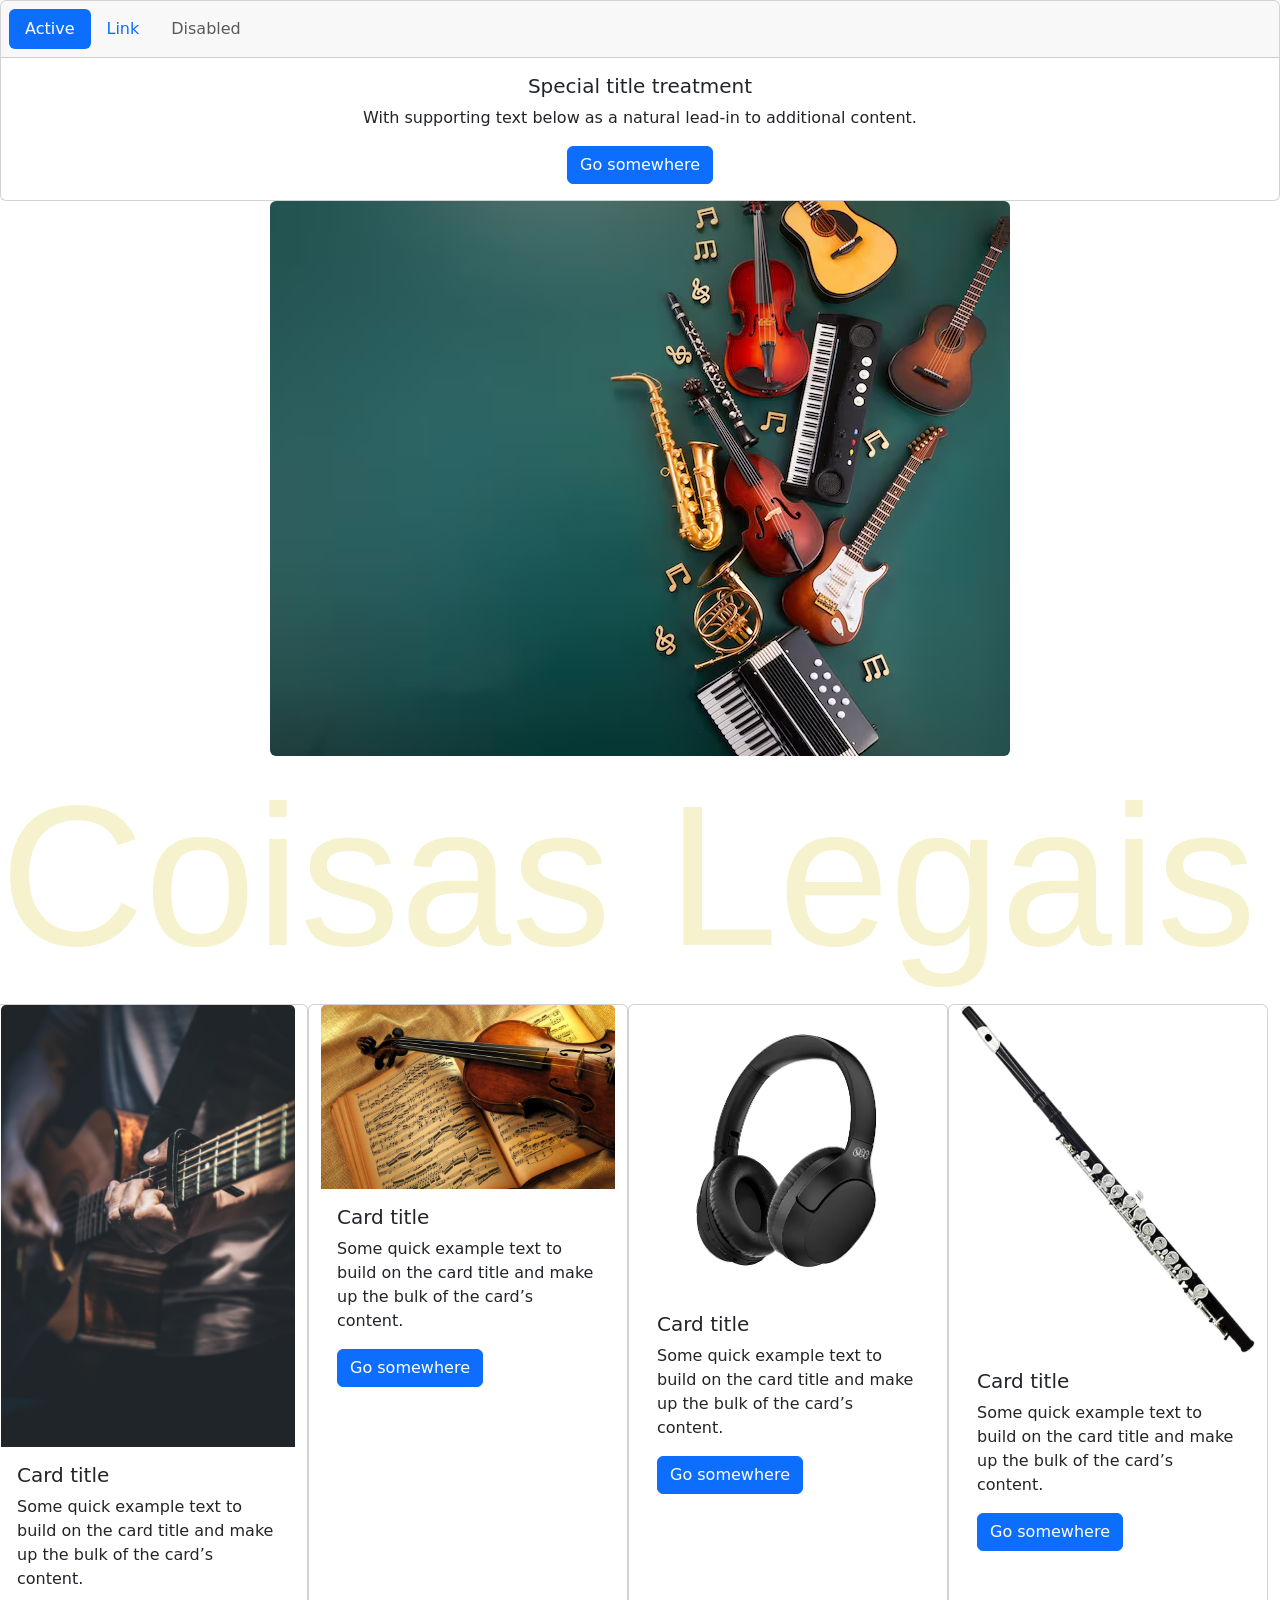
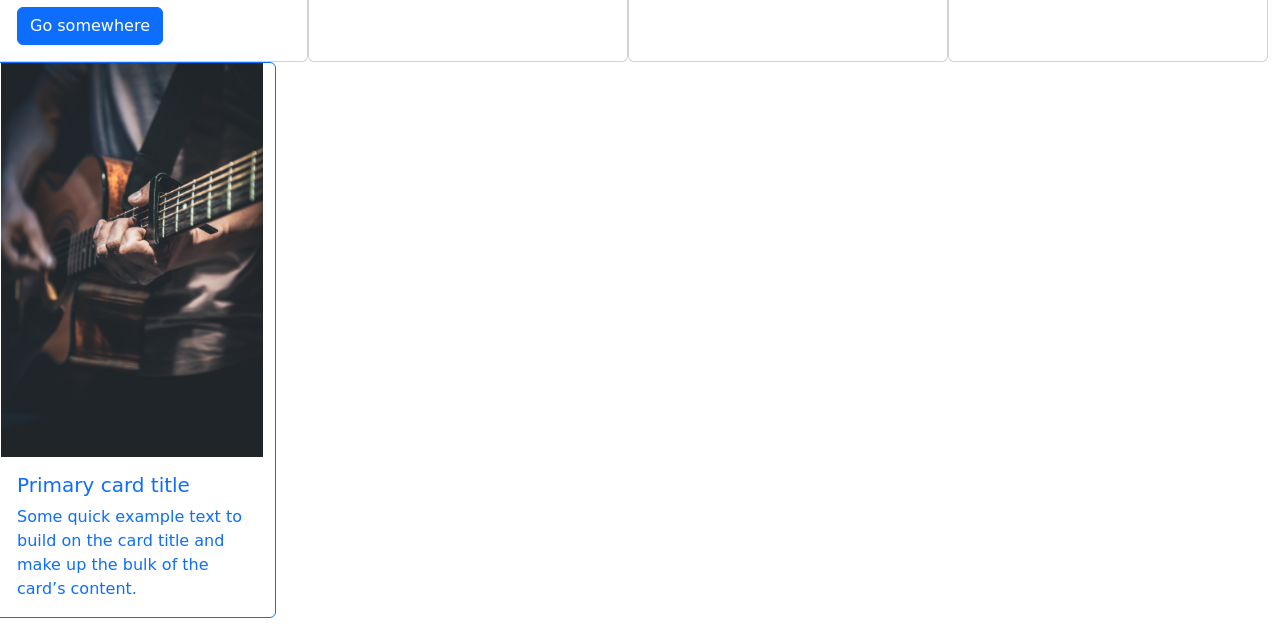
<file: bootstrap/index.html>
<!DOCTYPE html>
<html lang="pt-BR">
<head>
    <meta charset="UTF-8">
    <meta name="viewport" content="width=device-width, initial-scale=1.0">
    <link href="https://cdn.jsdelivr.net/npm/bootstrap@5.3.8/dist/css/bootstrap.min.css" rel="stylesheet" integrity="sha384-sRIl4kxILFvY47J16cr9ZwB07vP4J8+LH7qKQnuqkuIAvNWLzeN8tE5YBujZqJLB" crossorigin="anonymous">
    <title>Aula BootStrap</title>
</head>
<body>

    <div class="card text-center">
    <div class="card-header">
        <ul class="nav nav-pills card-header-pills">
        <li class="nav-item">
            <a class="nav-link active" href="#">Active</a>
        </li>
        <li class="nav-item">
            <a class="nav-link" href="#">Link</a>
        </li>
        <li class="nav-item">
            <a class="nav-link disabled" aria-disabled="true">Disabled</a>
        </li>
        </ul>
    </div>
    <div class="card-body">
        <h5 class="card-title">Special title treatment</h5>
        <p class="card-text">With supporting text below as a natural lead-in to additional content.</p>
        <a href="#" class="btn btn-primary">Go somewhere</a>
    </div>
    </div>
      
    <div id="carouselExample" class="carousel slide">
        <div class="carousel-inner">
            <div class="carousel-item active">
                <img src="image/imagem-de-fundo-e-papel-de-parede_573563-4689.avif" class="rounded mx-auto d-block" alt="intrumentos">
            </div>
            <div class="carousel-item">
                <img src="image/toque-musical-540x540.png" class="rounded mx-auto d-block" alt="violino" >
            </div>
            <div class="carousel-item">
                <img src="image/bateria-michael-evolve-dme620_70bd.png" class="d-block w-75" alt="viola">
            </div>
            </div>
        <button class="carousel-control-prev" type="button" data-bs-target="#carouselExample" data-bs-slide="prev">
            <span class="carousel-control-prev-icon" aria-hidden="true"></span>
            <span class="visually-hidden">Previous</span>
        </button>
        <button class="carousel-control-next" type="button" data-bs-target="#carouselExample" data-bs-slide="next">
            <span class="carousel-control-next-icon" aria-hidden="true"></span>
            <span class="visually-hidden">Next</span>
        </button>
    </div>
    
    <h1 style="color: rgb(246, 242, 206); font-size: 200px; font-family: Impact, Haettenschweiler, 'Arial Narrow Bold', sans-serif;">Coisas Legais</h1>

    <div class="card-group">
        <div class="row">
            
                    <div class="card" style="width: 20rem;">
                        <img src="image/man-plays-acoustic-guitar-closeup.jpg" class="card-img-top" alt="cara no violao">
                        <div class="card-body">
                            <h5 class="card-title">Card title</h5>
                            <p class="card-text">Some quick example text to build on the card title and make up the bulk of the card’s content.</p>
                            <a href="#" class="btn btn-primary">Go somewhere</a>
                        </div>
                    </div>
            
                    <div class="card" style="width: 20rem;">
                        <img src="image/75-tipos-de-musica-classica-para-voce-se-inspirar-e-conhecer-3.jpg" class="card-img-top" alt="cara no violao">
                        <div class="card-body">
                            <h5 class="card-title">Card title</h5>
                            <p class="card-text">Some quick example text to build on the card title and make up the bulk of the card’s content.</p>
                            <a href="#" class="btn btn-primary">Go somewhere</a>
                        </div>
                    </div>
                

        
                    <div class="card" style="width: 20rem;">
                        <img src="image/fone.png" class="card-img-top" alt="cara no violao">
                        <div class="card-body">
                            <h5 class="card-title">Card title</h5>
                            <p class="card-text">Some quick example text to build on the card title and make up the bulk of the card’s content.</p>
                            <a href="#" class="btn btn-primary">Go somewhere</a>
                        </div>
                    </div>

                    
                    <div class="card" style="width: 20rem;">
                        <img src="image/51fFgLhXVNL._AC_UF894,1000_QL80_.jpg" class="card-img-top" alt="cara no violao">
                        <div class="card-body">
                            <h5 class="card-title">Card title</h5>
                            <p class="card-text">Some quick example text to build on the card title and make up the bulk of the card’s content.</p>
                            <a href="#" class="btn btn-primary">Go somewhere</a>
                        </div>
                    </div>

                    <div class="card border-primary mb-3" style="max-width: 18rem;">
                        <img src="image/man-plays-acoustic-guitar-closeup.jpg" alt="">
                        <div class="card-body text-primary">
                            <h5 class="card-title">Primary card title</h5>
                            <p class="card-text">Some quick example text to build on the card title and make up the bulk of the card’s content.</p>
                        </div>
                    </div>

        </div>
    </div>
  

    <script src="https://cdn.jsdelivr.net/npm/bootstrap@5.3.8/dist/js/bootstrap.bundle.min.js" integrity="sha384-FKyoEForCGlyvwx9Hj09JcYn3nv7wiPVlz7YYwJrWVcXK/BmnVDxM+D2scQbITxI" crossorigin="anonymous"></script>
</body>
</html>
</file>
